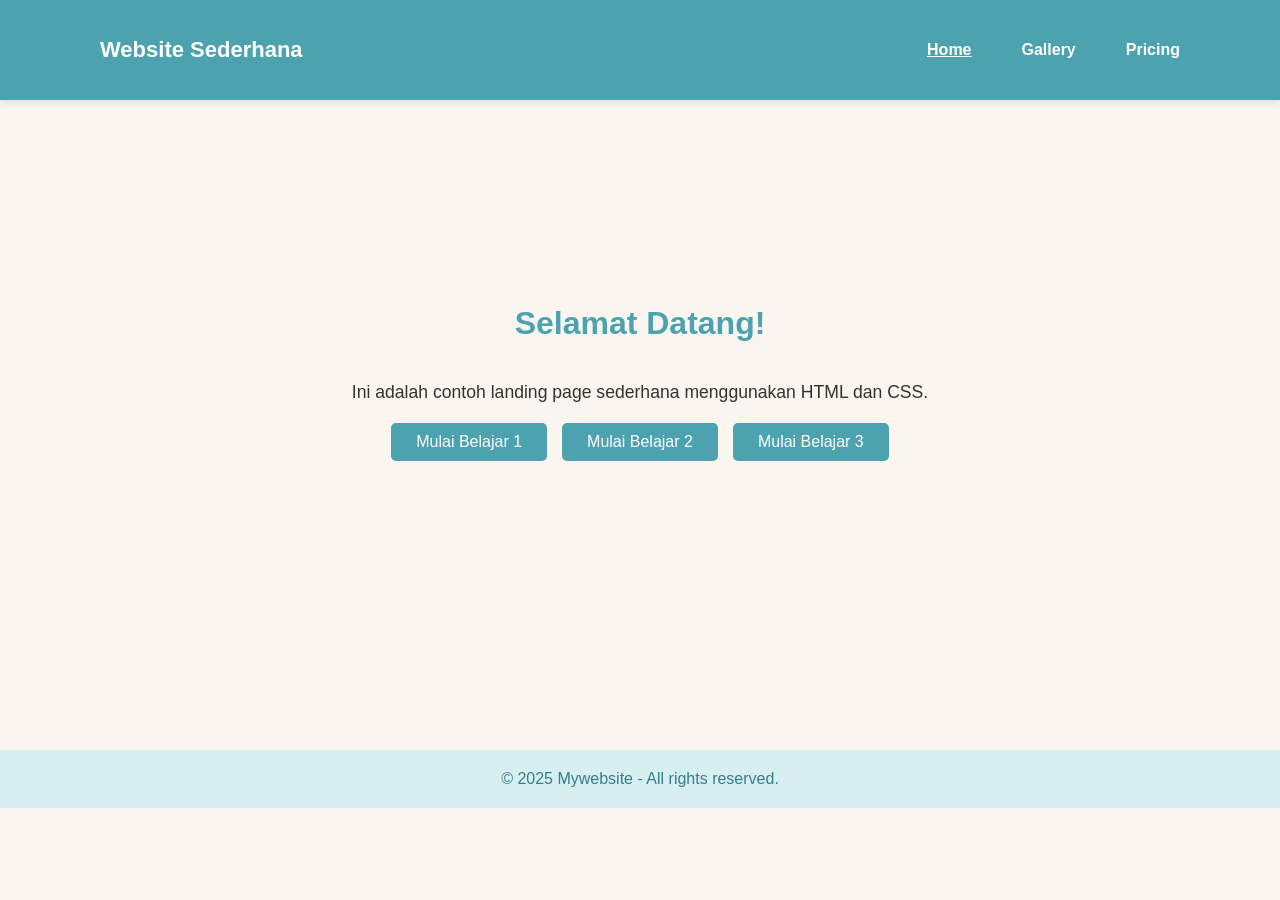
<file: WEEK2/landing page/index.html>
<!DOCTYPE html>
<html lang="en">
<head>
    <meta charset="UTF-8">
    <meta name="viewport" content="width=device-width, initial-scale=1.0">
    <title>Landing Page | Home</title>
    <link rel="stylesheet" href="style/style.css">
</head>
<body>
   <header>
  <div class="container">
    <h1 class="logo">Website Sederhana</h1>
    <nav>
      <ul class="nav-links">
        <li><a href="index.html" class="active">Home</a></li>
        <li><a href="gallery.html">Gallery</a></li>
        <li><a href="pricing.html">Pricing</a></li>
      </ul>
    </nav>
  </div>
</header>

    <main>
    <section class="hero">
      <h2>Selamat Datang!</h2>
      <p>Ini adalah contoh landing page sederhana menggunakan HTML dan CSS.</p>

      <div class="hero-buttons">
      <a href="../Studi Kasus1/index.html" class="btn">Mulai Belajar 1</a>
      <a href="../Studi Kasus2/index.html" class="btn">Mulai Belajar 2</a>
      <a href="../Studi Kasus3/index.html" class="btn">Mulai Belajar 3</a>
      </div>
    </section>
  </main>

  <footer> © 2025 Mywebsite - All rights reserved.</footer>
</body>
</html>
</file>
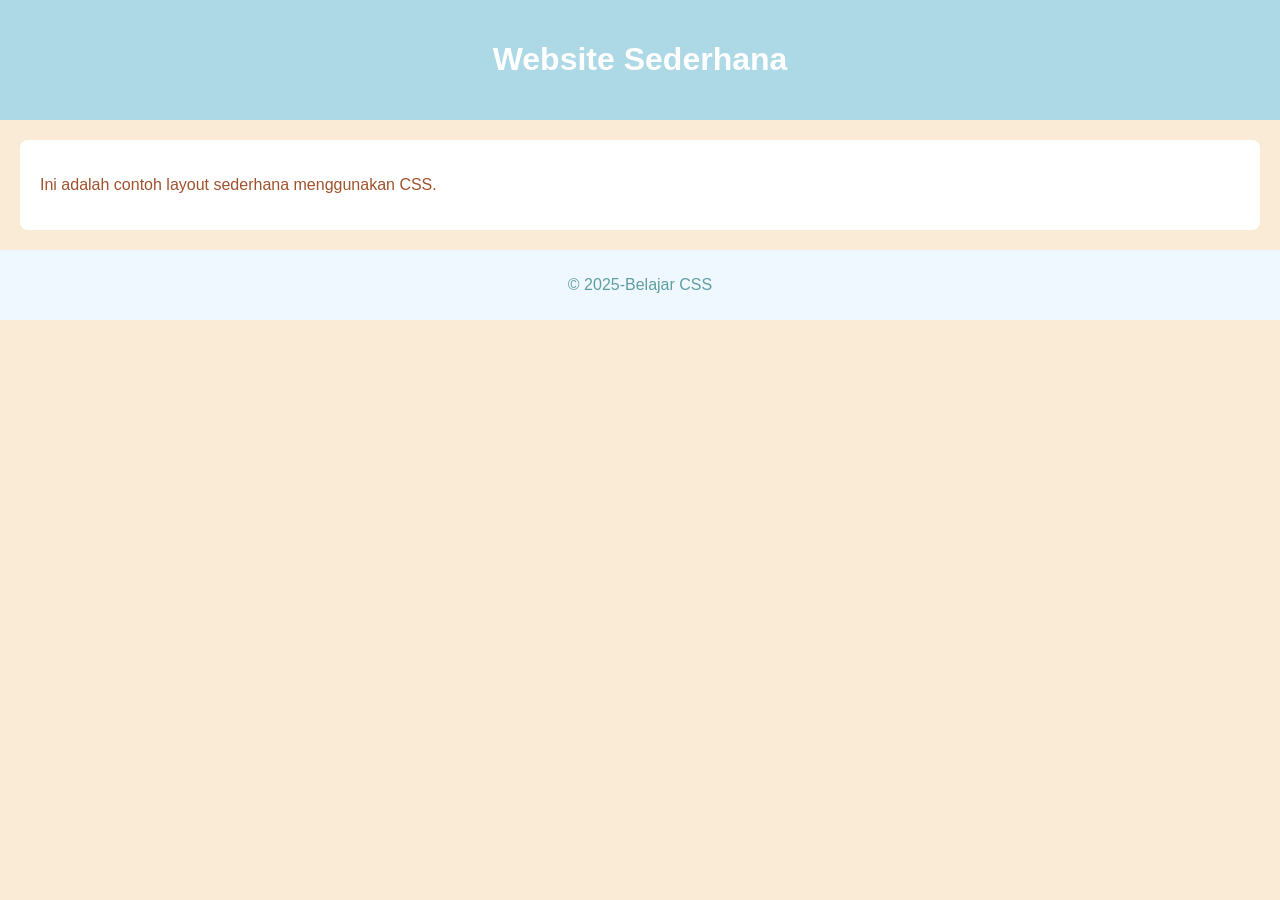
<file: WEEK2/Studi Kasus1/index.html>
<!-- Studi Kasus 1:layout Sederhana-->
 <!DOCTYPE html>
 <html lang="id">
        <head>
            <meta charset="UTF-8">
            <title>Layout Sederhana</title>
        </head>
        <body>
            <header>
                <h1>Website Sederhana</h1>
                <link rel="stylesheet" href="style/style.css">
            </header>
            <main>
                <p>Ini adalah contoh layout sederhana menggunakan CSS.</p>
            </main>
            <footer>
                <p> &copy; 2025-Belajar CSS</p>
            </footer>
        </body>
 </html>
</file>
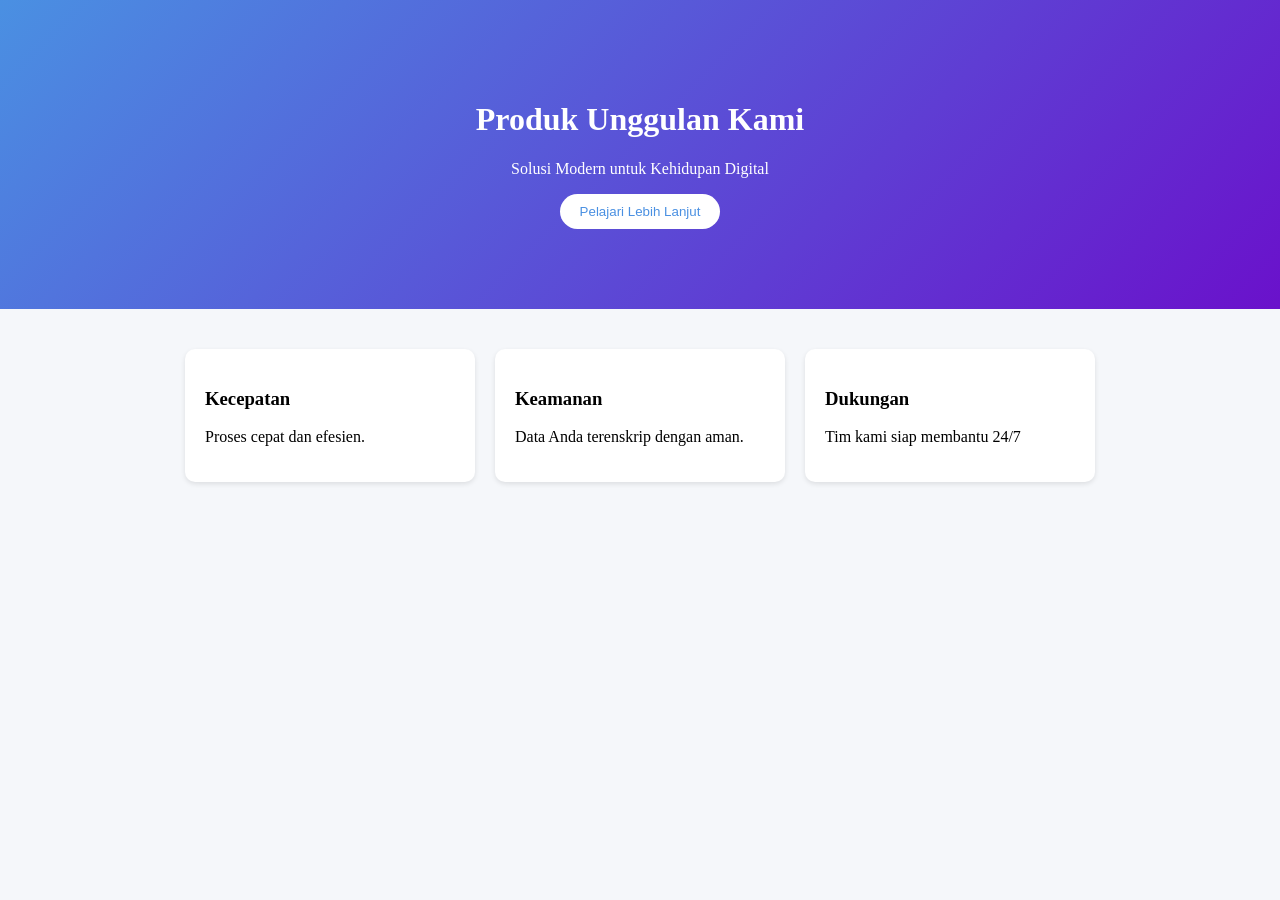
<file: WEEK2/Studi Kasus2/index.html>
<!-- Studi Kasus 2: Landing Page Produk-->
<!DOCTYPE html>
<html lang="id">
    <head>
        <meta charset="UTF-8">
        <title>Landing Page Produk</title>
        <link rel="stylesheet" href="css/style.css">
    </head>
    <body>
        <header class="hero">
            <h1> Produk Unggulan Kami</h1>
            <p> Solusi Modern untuk Kehidupan Digital</p>
            <button class= "btn"> Pelajari Lebih Lanjut</button>
        </header>

        <section class="features">
            <div class="card">
                <h3> Kecepatan</h3>
                <p>Proses cepat dan efesien.</p>
            </div>

            <div class="card">
                <h3>Keamanan</h3>
                <p>Data Anda terenskrip dengan aman.</p>
            </div>

            <div class="card">
                <h3>Dukungan</h3>
                <p>Tim kami siap membantu 24/7</p>
            </div>
        </section>
    </body>
</html>
</file>
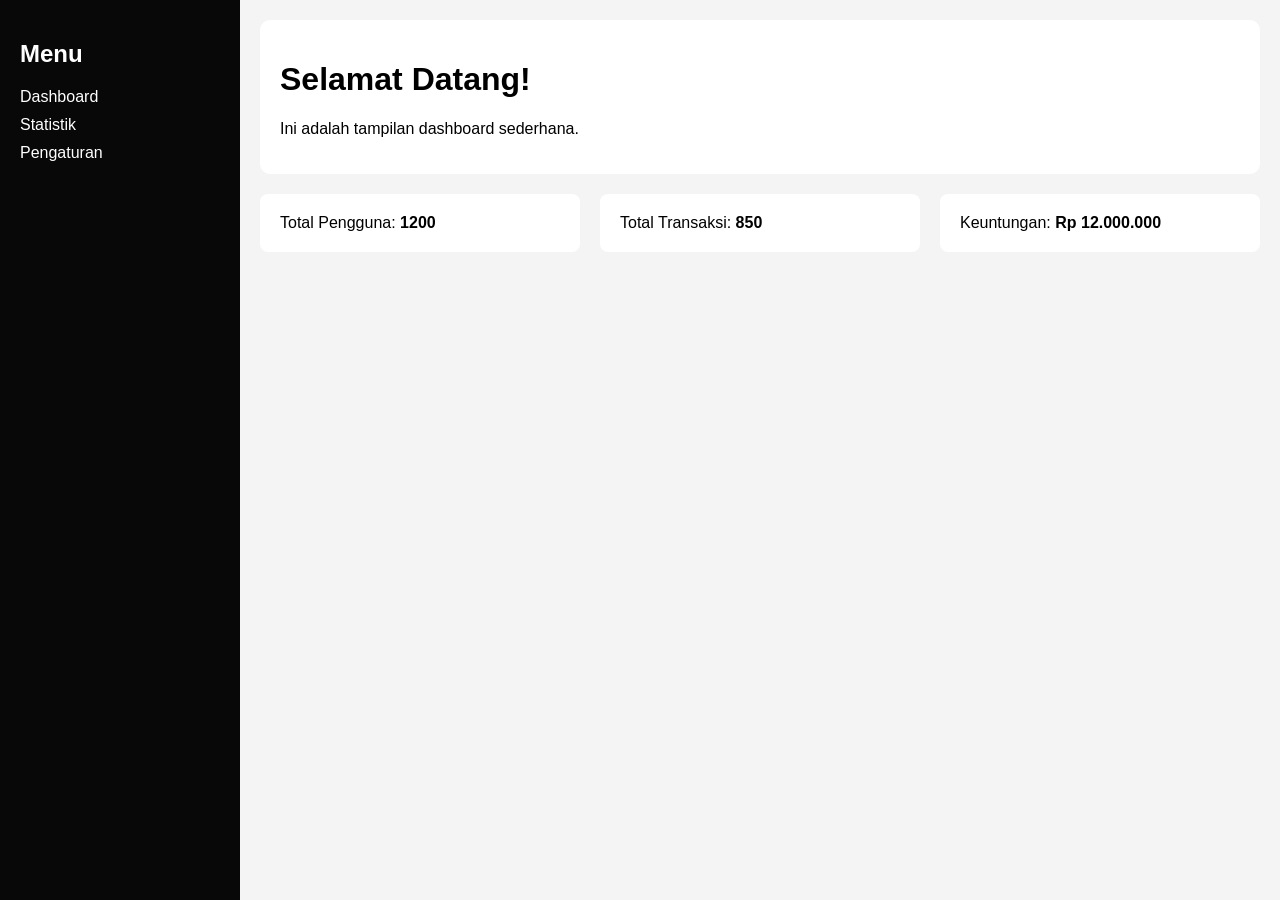
<file: WEEK2/Studi Kasus3/index.html>
<!-- Studi Kasus 3: Dashboard Mini -->
<!DOCTYPE html>
<html lang="id">
<head>
    <meta charset="UTF-8">
    <title>Dashboard Mini</title>
    <link rel="stylesheet" href="css/style.css">
</head>
<body>
    <div class="sidebar">
        <h2>Menu</h2>
        <ul>
            <li>Dashboard</li>
            <li>Statistik</li>
            <li>Pengaturan</li>
        </ul>
    </div>

    <div class="main">
        <header>
            <h1>Selamat Datang!</h1>
            <p>Ini adalah tampilan dashboard sederhana.</p>
        </header>

        <section class="content">
            <div class="card">Total Pengguna: <b>1200</b></div>
            <div class="card">Total Transaksi: <b>850</b></div>
            <div class="card">Keuntungan: <b>Rp 12.000.000</b></div>
        </section>
    </div>
</body>
</html>
</file>
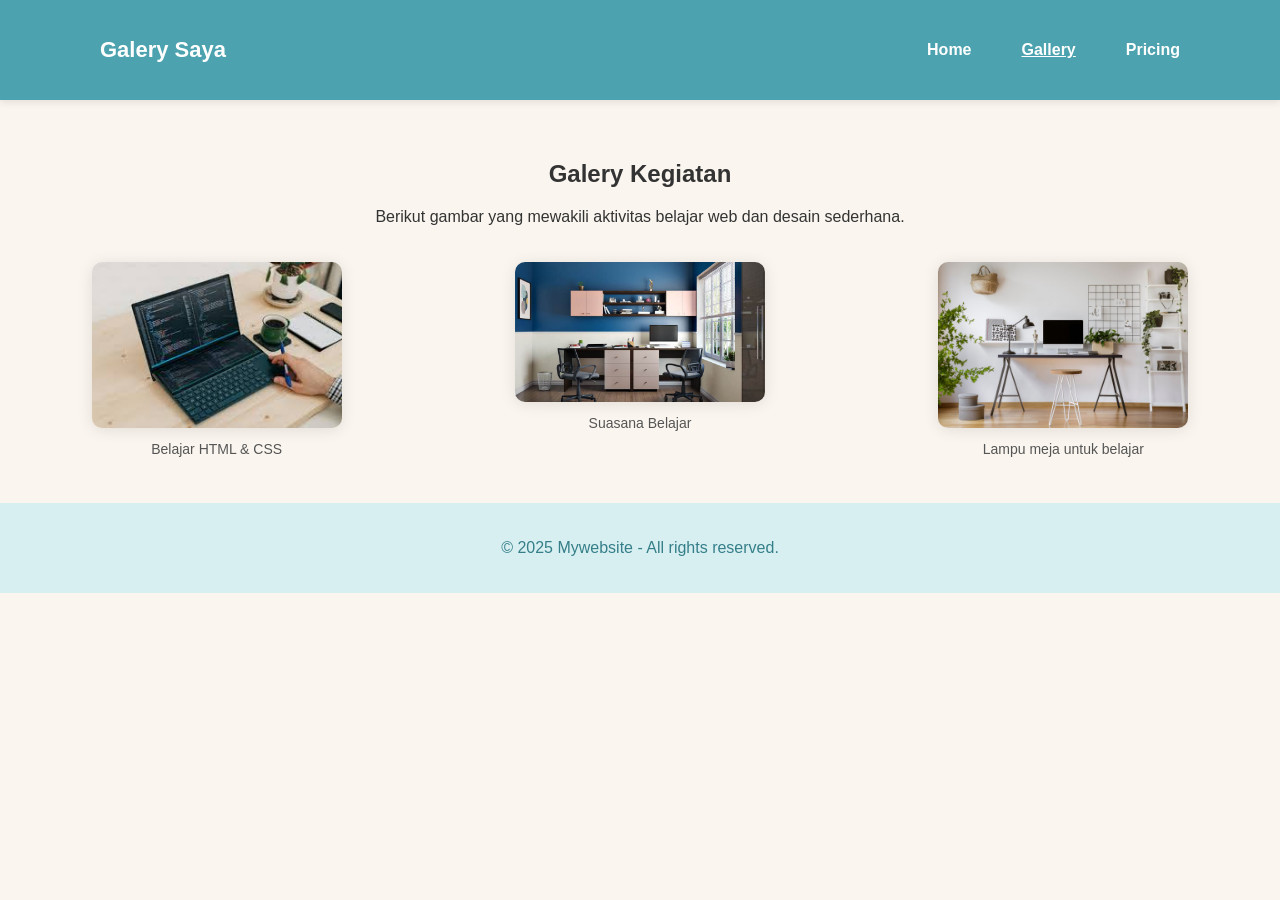
<file: WEEK2/landing page/gallery.html>
<!DOCTYPE html>
<html lang="en">
<head>
    <meta charset="UTF-8">
    <meta name="viewport" content="width=device-width, initial-scale=1.0">
    <title>Landing Page | Gallery</title>
     <link rel="stylesheet" href="style/style.css">
</head>
<body>
    <header>
        <div class="container">
        <h1 class="logo">Galery Saya</h1>
        <nav>
            <ul class="nav-links">
                <li><a href="index.html">Home</a></li>
                <li><a href="gallery.html" class="active">Gallery</a></li>
                <li><a href="pricing.html">Pricing</a></li>
            </ul>
        </nav>
    </header>

    <main>
        <section class="gallery">
            <h2>Galery Kegiatan</h2>
            <p>Berikut gambar yang mewakili aktivitas belajar web dan desain sederhana.</p>

            <div class="gallery-grid">
                <figure>
                    <img src="images/laptop.jpg" alt="Belajar HTML & CSS">
                    <figcaption>Belajar HTML & CSS</figcaption>
                </figure>
                <figure>
                    <img src="images/Ruang Kerja.jpg" alt="Suasana Belajar">
                    <figcaption>Suasana Belajar</figcaption>
                </figure>
                <figure>
                    <img src="images/lampu meja.jpg" alt="Lampu meja di ruang belajar">
                    <figcaption>Lampu meja untuk belajar</figcaption>
                </figure>
            </div>
        </section>
    </main>

    <footer>
        <p>© 2025 Mywebsite - All rights reserved.</p>
    </footer>
</body>
</html>
</file>
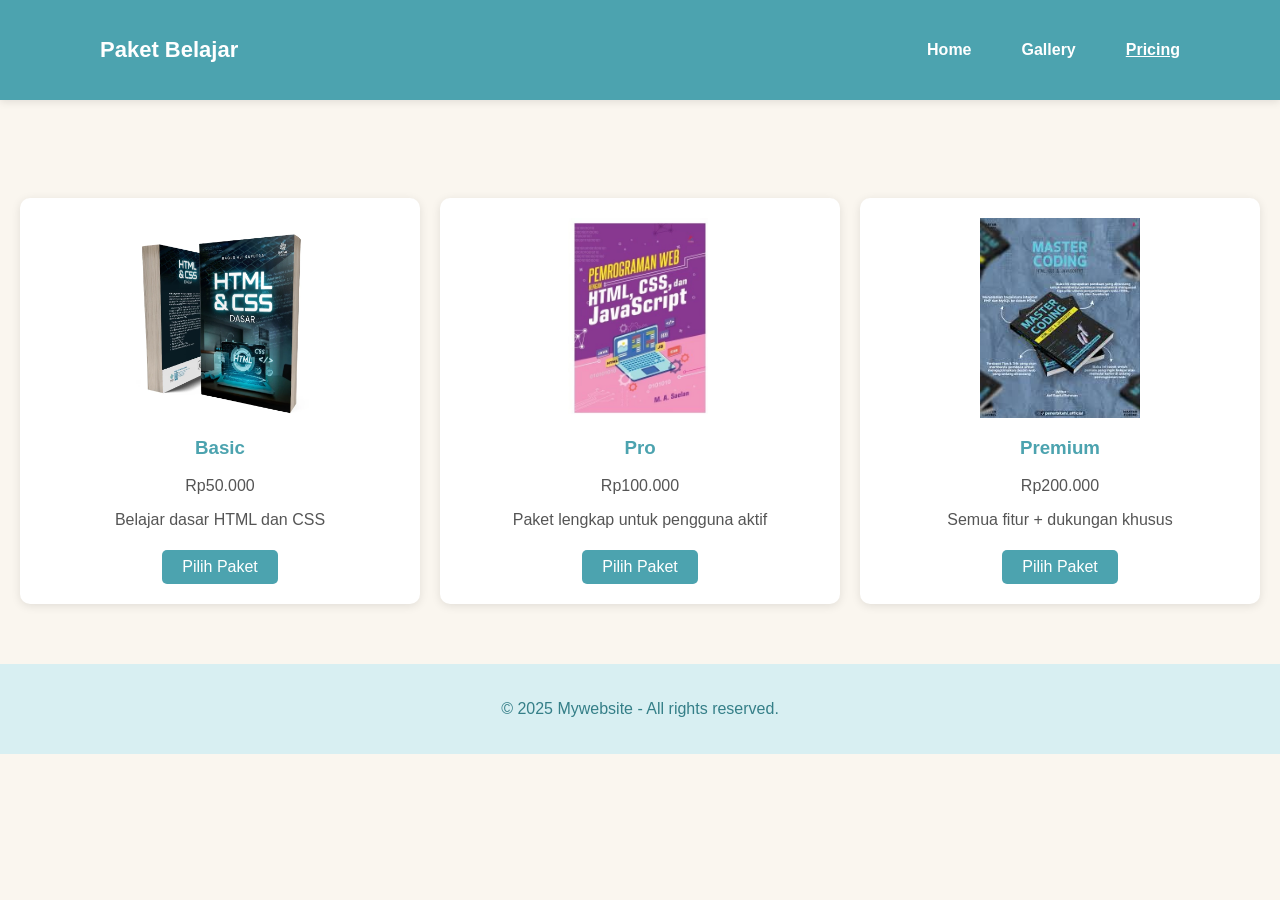
<file: WEEK2/landing page/pricing.html>
<!DOCTYPE html>
<html lang="id">
<head>
  <meta charset="UTF-8">
  <meta name="viewport" content="width=device-width, initial-scale=1.0">
  <title>Landing Page | Pricing</title>
  <link rel="stylesheet" href="style/style.css">
</head>
<body>
  <header>
    <div class="container">
    <h1 class="logo">Paket Belajar</h1>
    <nav>
      <ul class="nav-links">
        <li><a href="index.html">Home</a></li>
        <li><a href="gallery.html">Gallery</a></li>
        <li><a href="pricing.html" class="active">Pricing</a></li>
      </ul>
    </nav>
  </header>

  <main>
    <section class="pricing">
      <h2>Paket Harga</h2>
      <div class="pricing-grid">

        <div class="card">
        <img src="images/basic.jpg" alt="Paket Dasar">
          <h3>Basic</h3>
          <p>Rp50.000</p>
          <p>Belajar dasar HTML dan CSS</p>
          <a href="#" class="btn">Pilih Paket</a>
        </div>

        <div class="card">
        <img src="images/Pro.jpg" alt="Paket Pro">
          <h3>Pro</h3>
          <p>Rp100.000</p>
          <p>Paket lengkap untuk pengguna aktif</p>
          <a href="#" class="btn">Pilih Paket</a>
        </div>

        <div class="card">
        <img src="images/Premium.jpg" alt="Paket Premium">
          <h3>Premium</h3>
          <p>Rp200.000</p>
          <p>Semua fitur + dukungan khusus</p>
          <a href="#" class="btn">Pilih Paket</a>
        </div>
      </div>
    </section>
  </main>

  <footer>
    <p>© 2025 Mywebsite - All rights reserved.</p>
  </footer>
</body>
</html>
</file>
<file: WEEK2/landing page/style/style.css>
/* Umum */
body {
  margin: 0;
  font-family: Arial, sans-serif;
  background-color: #faf6ef;
  color: #333;
}

/* Header dan Navbar */
header {
  background-color: #4ca3af;
  color: white;
  padding: 15px 40px;
  height: 70px;
  position:fixed;
  box-shadow: 0 2px 8px rgba(0,0,0,0.1);
  top: 0;
  left: 0;
  right: 0;
  z-index: 100;
  display: flex;
  align-items: center;
}

.container {
  width: 90%;
  max-width: 1100px;
  margin: 0 auto;
  display: flex;
  align-items: center;
  justify-content: space-between;  /* logo kiri, menu kanan */
}

/* Logo Kiri */
.logo {
  font-size: 22px;
  font-weight: bold;
  color:white;
  margin: 0;
  line-height:40px;

}

/* Navigasi Kanan */
nav ul {
  list-style: none;
  margin: 0;
  padding: 0;
  display: flex;
  gap: 25px;
}

.nav-links li {
  display: inline-block;
  margin-left: 25px;
}

.nav-links a {
  color: white;
  text-decoration: none;
  font-weight: bold;
  line-height: 70px;      
  transition: 0.3s;

}

.nav-links a.active,
.nav-links a:hover {
  text-decoration: underline;
}

/* Hero / Halaman Utama */
.hero {
  text-align: center;
  padding: 80px 10px;
  min-height: calc(130vh - 100px);
  display: flex; 
  flex-direction: column;
  justify-content: center;    /* posisi vertikal di tengah */
  align-items: center;
}

.hero h2 {
  font-size: 2em;
  color: #4ca3af;
}

.hero p {
  font-size: 1.1em;
  margin: 10px 20px;
}

.hero .btn {
  display: inline-block;
  background-color: #4ca3af;
  color: white;
  padding: 10px 25px;
  border-radius: 5px;
  text-decoration: none;
  transition: 0.3s;
}

.hero-buttons {
  display: flex;
  justify-content: center; 
  gap: 15px;               
  flex-wrap: wrap;       
  margin-top: 10px;
}

.btn {
  background-color: #4ca3af;
  color: white;
  padding: 10px 25px;
  border-radius: 5px;
  text-decoration: none;
}

.btn:hover {
  background-color: #357f88;
  transform: scale(1.05);
}



/* Gallery */
.gallery {
  text-align: center;
  padding: 140px 15px 20px;
}

.gallery-grid {
  display: grid;
  grid-template-columns: repeat(auto-fit, minmax(220px, 1fr));
  gap: 20px;
  justify-content: space-between;
  margin-top: 20px;
}

.gallery-grid img {
  width: 100%;
  max-width: 250px;
  border-radius: 10px;
  box-shadow: 0 2px 15px rgba(0,0,0,0.1);
  transition: transform 0.3s ease;
}

.gallery-grid img:hover {
  transform: scale(1.05);
}

figcaption {
  margin-top: 9px;
  font-size: 14px;
  color: #555;
}

/* Pricing */
.pricing {
  text-align: center;
  padding: 50px 20px;
}

.hero {
  text-align: center;
  padding: 70px 10px;
  min-height: calc(80vh - 120px);
  display: flex; 
  flex-direction: column;
  justify-content: center;    /* posisi vertikal di tengah */
  align-items: center;
}

.hero h2 {
  font-size: 2em;
   color: #4ca3af;
   margin-bottom: 30px;
}

.pricing-grid {
  display: grid;
  grid-template-columns: repeat(auto-fit, minmax(220px, 1fr));
  justify-content: center;
  flex-wrap: wrap;
  gap: 20px;
  margin-top: 100px;
}

.card {
  background-color: white;
  border-radius: 10px;
  box-shadow: 0 2px 10px rgba(0, 0, 0, 0.1);
  padding: 20px;
  transition: transform 0.3s ease;
}

.card:hover {
  transform: scale(1.05);
}

.card img {
  width: 100%;
  height: 200px; 
  object-fit: contain;
  border-radius: 10px;
  margin-bottom: 15px;
  display: block;
}

.card h3 {
  color: #4ca3af;
}

.card p {
  color: #555;
}

.card .btn {
  margin-top: 5px;
  display: inline-block;
  background-color: #4ca3af;
  color: white;
  padding: 8px 20px;
  border-radius: 5px;
  text-decoration: none;
}

.card .btn:hover {
  background-color: #357f88;
}

.card .price {
  font-size: 1.4em;
  color: #357f88;
  margin: 15px 0;
}

/* Footer */
footer {
  background-color: #d8eff2;
  text-align: center;
  padding: 20px;
  color: #357f88;
  margin-top: 10px;
}
</file>
<file: WEEK2/Studi Kasus1/style/style.css>
/* style.css */
/* --- Layout Sederhana --- */
body {
    font-family: Arial;
    margin: 0;
    background-color:antiquewhite;
    color:sienna;
}

/* Header */
header{
    background-color:lightblue;
    color:white;
    text-align: center;
    padding: 20px 0;
}

/* Main */
main {
    padding: 20px;
    background-color:white;
    margin: 20px;
    border-radius: 8px;
}

/* Footer */
footer {
    text-align: center;
    padding: 10px;
    background-color:aliceblue;
    color:cadetblue;
}
</file>
<file: WEEK2/Studi Kasus2/css/style.css>
body {
    margin: 0;
    font-family: 'Segoe UI';
    background-color: #f5f7fa;
}

.hero {
    background: linear-gradient(135deg, #4a90e2, #6a11cb);
    color: white;
    text-align: center;
    padding: 80px 20px;
}

.btn {
    background: white;
    color: #4a90e2;
    border: none;
    padding: 10px 20px;
    border-radius: 25px;
    cursor: pointer;
}

.btn:hover {
    background-color: #e3e8ef;
}

/* --- Features Section --- */
.features {
    display: flex;
    justify-content: center;
    gap: 20px;
    padding: 40px;
}

.card {
    background: white;
    border-radius: 10px;
    box-shadow: 0 2px 5px rgba(0,0,0,0.1);
    padding: 20px;
    width: 250px;
    text-align: center;
}
</file>
<file: WEEK2/Studi Kasus3/css/style.css>
/* --- Layout Dashboard --- */

body {
    margin: 0;
    font-family: 'Poppins', sans-serif;
    display: flex;
    height: 100vh;
}

/* Sidebar */
.sidebar {
    width: 200px;
    background-color: #080808;
    color: white;
    padding: 20px;
}

.sidebar ul {
    list-style: none;
    padding: 0;
}

.sidebar li {
    margin: 10px 0;
    cursor: pointer;
}

.sidebar li:hover {
    color: #4a90e2;
}

/* Main Content */
.main {
    flex: 1;
    background-color: #f4f4f4;
    padding: 20px;
}

header {
    background-color: #fff;
    padding: 20px;
    border-radius: 10px;
    margin-bottom: 20px;
}

.content {
    display: flex;
    gap: 20px;
}

.card {
    flex: 1;
    background-color: #fff;
    padding: 20px;
    border-radius: 8px;
    box-shadow: 0 2px 6px rgba(0, 0, 0, 0.1);
}
</file>
